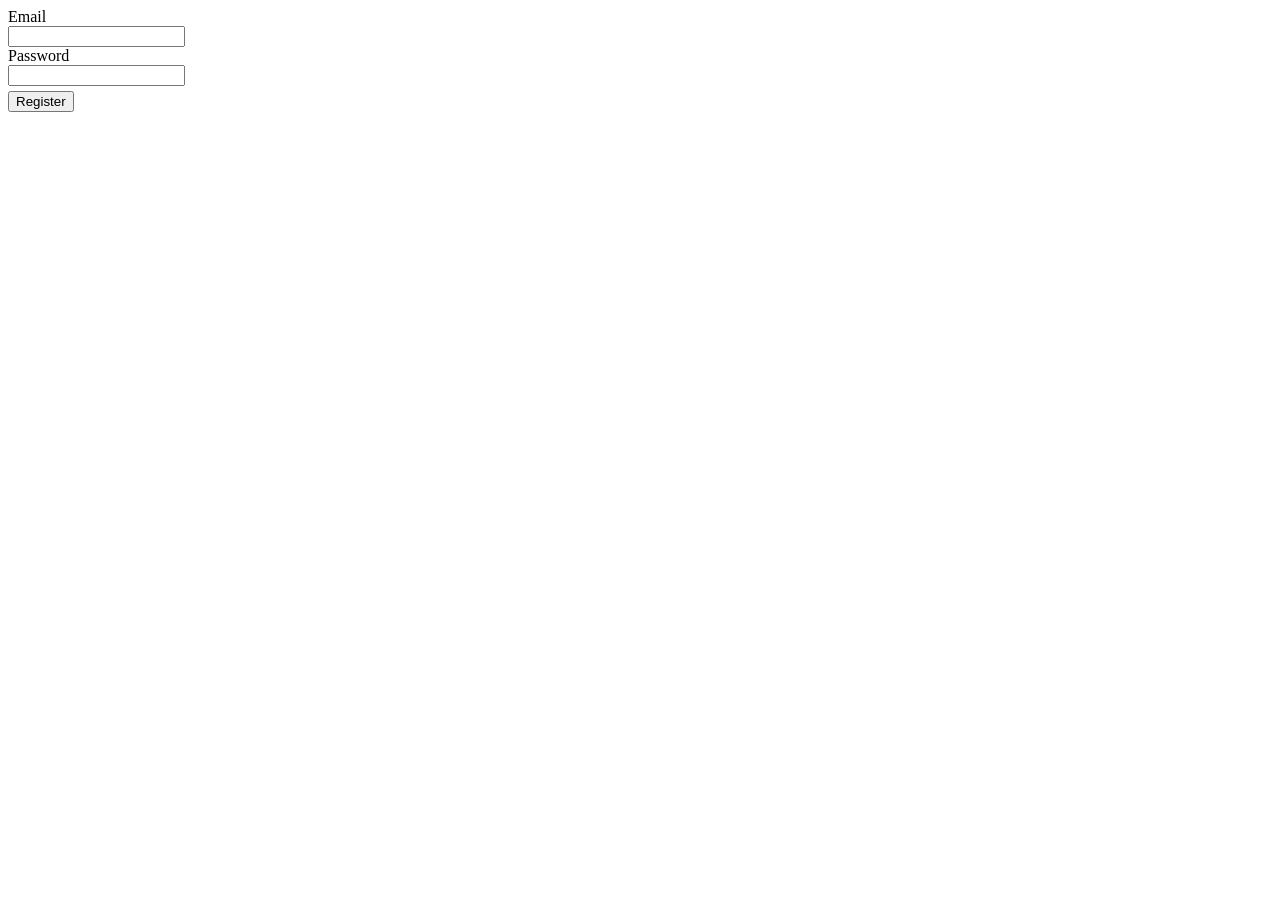
<file: exam3/index.html>
<!DOCTYPE html>
<html lang="en">
  <head>
    <meta charset="UTF-8" />
    <meta name="viewport" content="width=device-width, initial-scale=1.0" />
    <link rel="stylesheet" href="./style.css" />
    <title>Document</title>
  </head>
  <body>
    <form action="POST">
      <label for="email">Email</label>
      <input type="email" id="email" />
      <label for="password">Password</label>
      <input type="password" id="password" />
      <button type="submit" id="btn">Register</button>
    </form>
    <script src="./script.js"></script>
  </body>
</html>
</file>
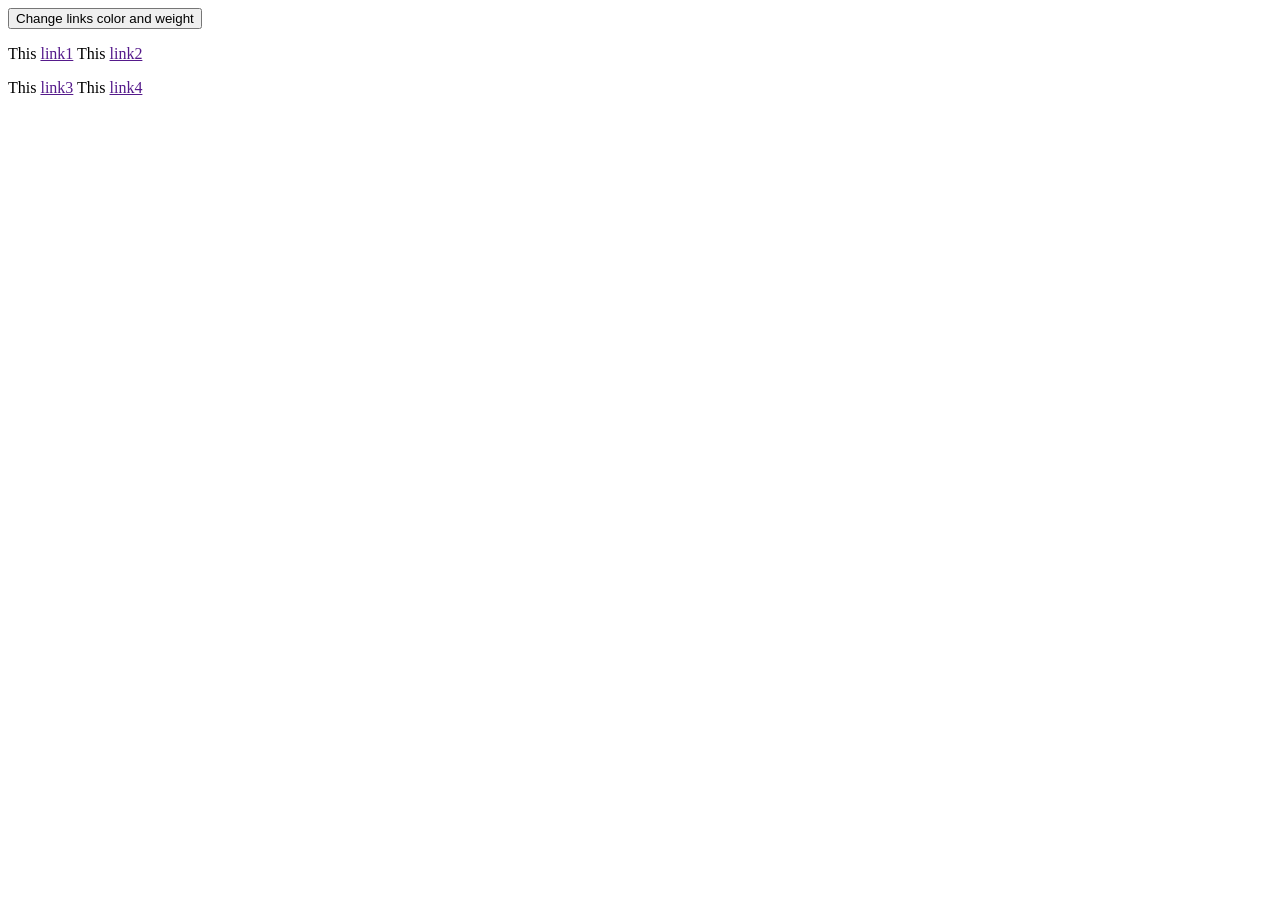
<file: 12/practice/index.html>
<!DOCTYPE html>
<html lang="en">
  <head>
    <meta charset="UTF-8" />
    <meta name="viewport" content="width=device-width, initial-scale=1.0" />
    <title>Document</title>
  </head>
  <body>
    <button>Change links color and weight</button>
    <div id="divId"></div>

    <script src="./script.js"></script>
  </body>
</html>
</file>
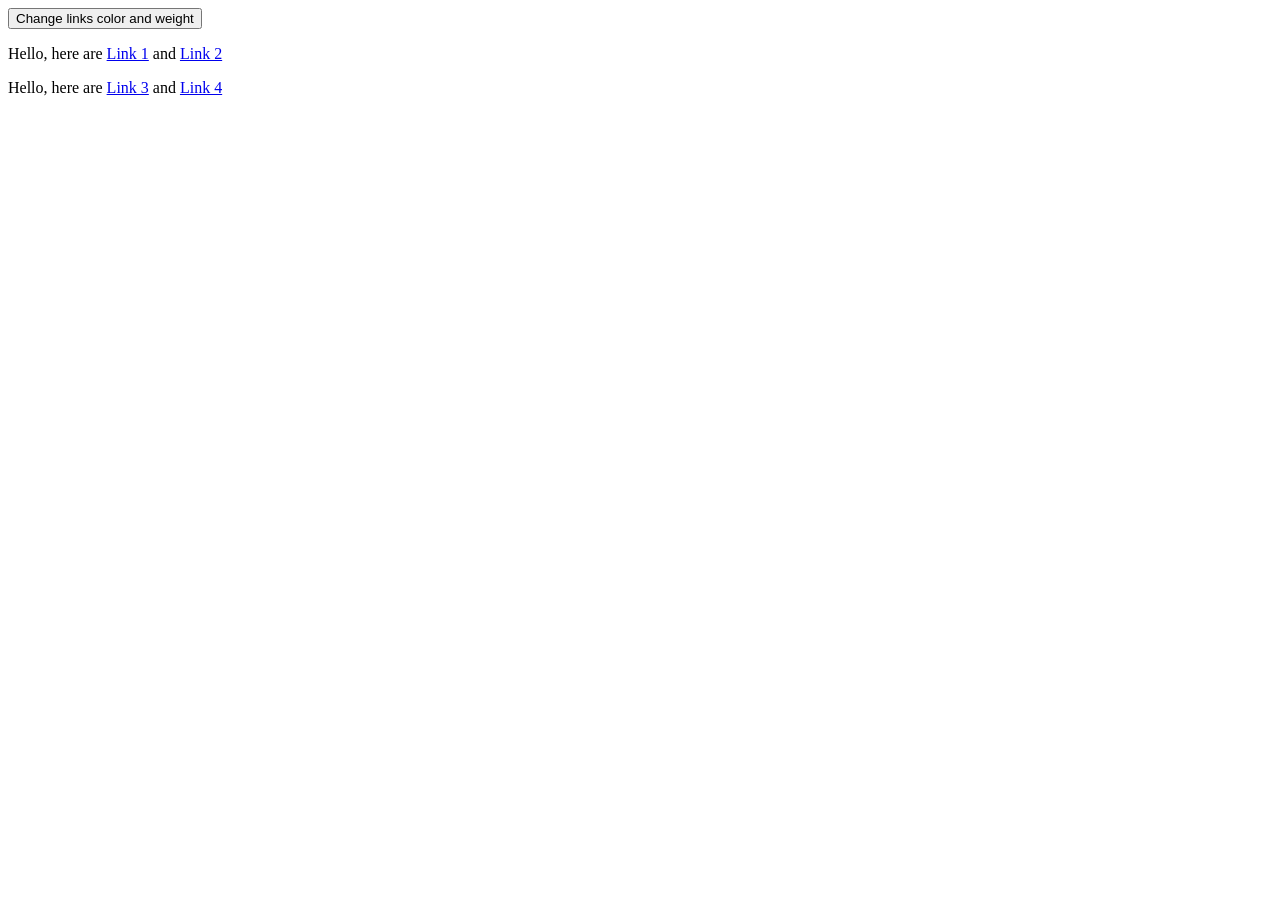
<file: 14/Lesson Practice/index.html>
<!DOCTYPE html>
<html lang="en">
  <head>
    <meta charset="UTF-8" />
    <link rel="stylesheet" href="./style.css" />
    <title>DOM</title>
  </head>
  <body>
    <button>Change links color and weight</button>
    <div id="container"></div>

    <script src="script.js"></script>
  </body>
</html>
</file>
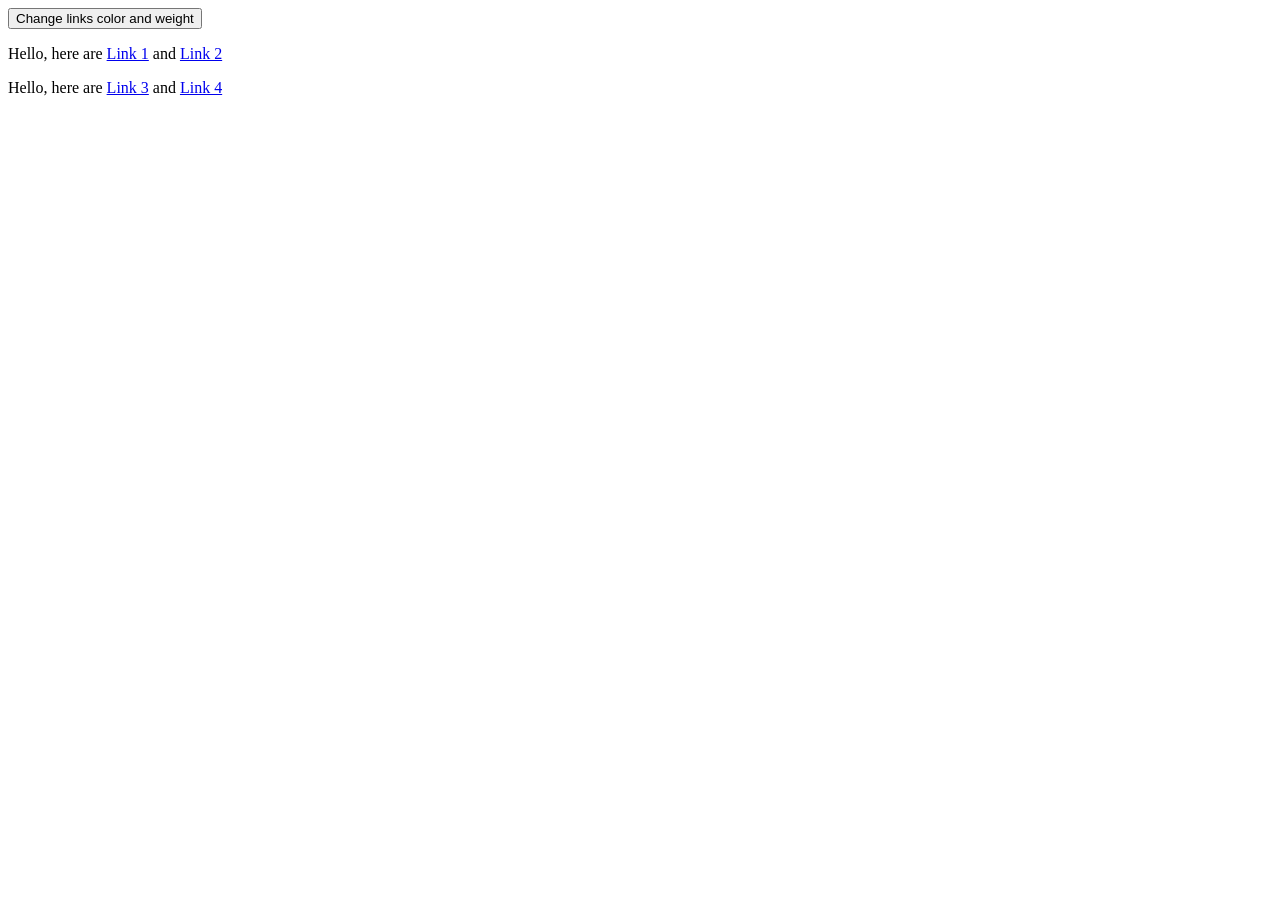
<file: 16/Lesson Practice/index.html>
<!DOCTYPE html>
<html lang="en">
<head>
    <meta charset="UTF-8">
    <title>DOM and Events</title>
    <style>
        .changed {
            font-weight: bold;
            color: red;
        }
    </style>
</head>
<body>
    <button>Change links color and weight</button>
    <div id="container"></div>

    <script src="script.js"></script>
</body>
</html>
</file>
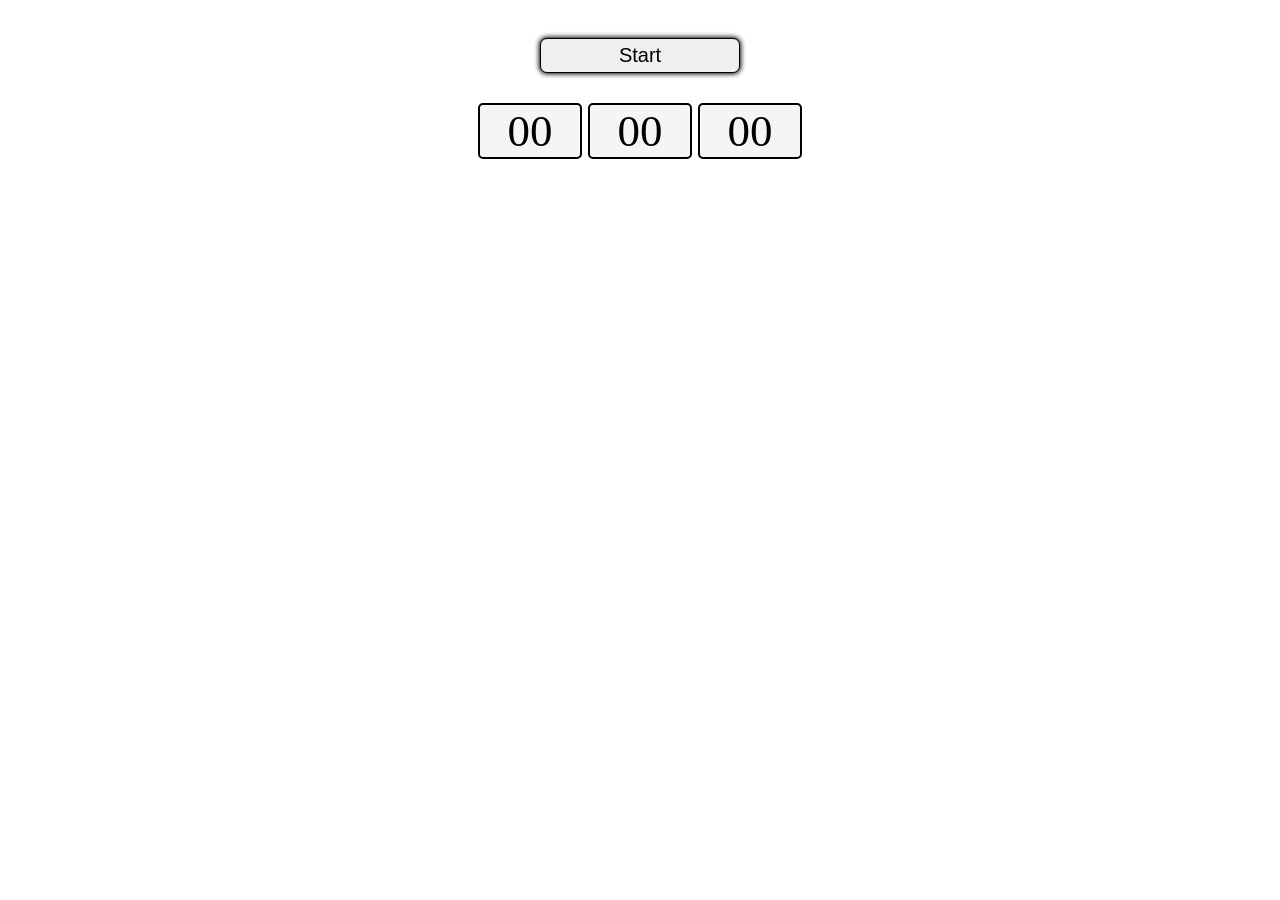
<file: 26 Stopwatch_homework/Homework 18/index.html>
<!DOCTYPE html>
<html lang="en">
<head>
    <meta charset="UTF-8">
    <title>Stop-watch</title>
    <link rel="stylesheet" href="styles.css">
</head>
<body>
    <div class="buttons">
        <button id="main-button">Start</button>
    </div>

    <div class="stop-watch" data-state="initial">
        <div class="minutes">
            00
        </div>

        <div class="seconds">
            00
        </div>

        <div class="milliseconds">
            00
        </div>
    </div>

    <div class="marks"></div>

    <script src="main.js"></script>
</body>
</html>
</file>
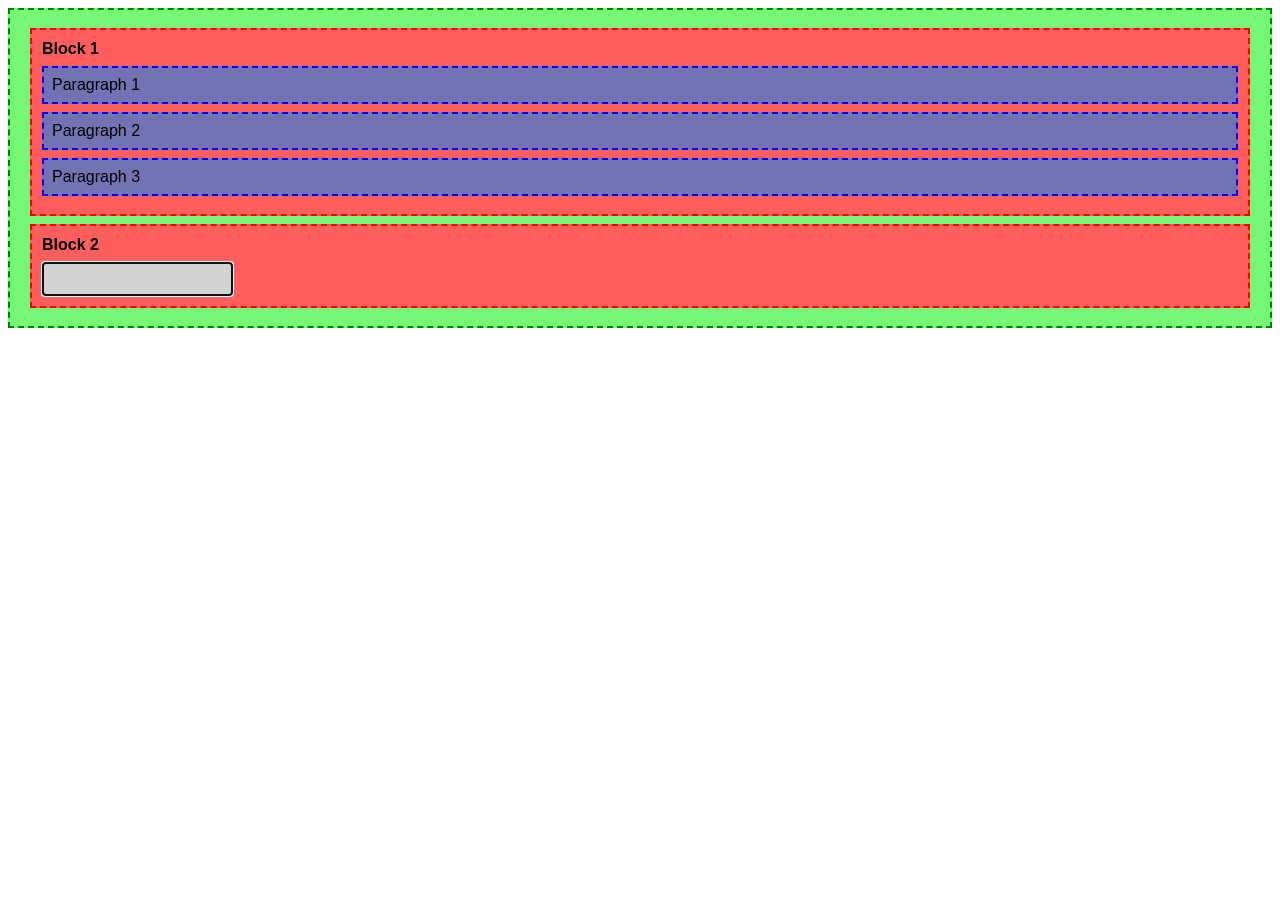
<file: 12/Examples/DOM/index.html>
<!DOCTYPE html>
<html lang="en">
<head>
    <meta charset="UTF-8">
    <title>DOM</title>
    <link href="styles.css" rel="stylesheet">
</head>
<body>
    <div class="page-content">
        <div class="block" id="red">
            Block 1

            <p class="blue">
                Paragraph 1
            </p>
            <p class="blue">
                Paragraph 2
            </p>
            <p class="blue">
                Paragraph 3
            </p>
        </div>

        <div class="block">
            Block 2

            <input type="text" autofocus>
        </div>
    </div>
</body>
</html>
</file>
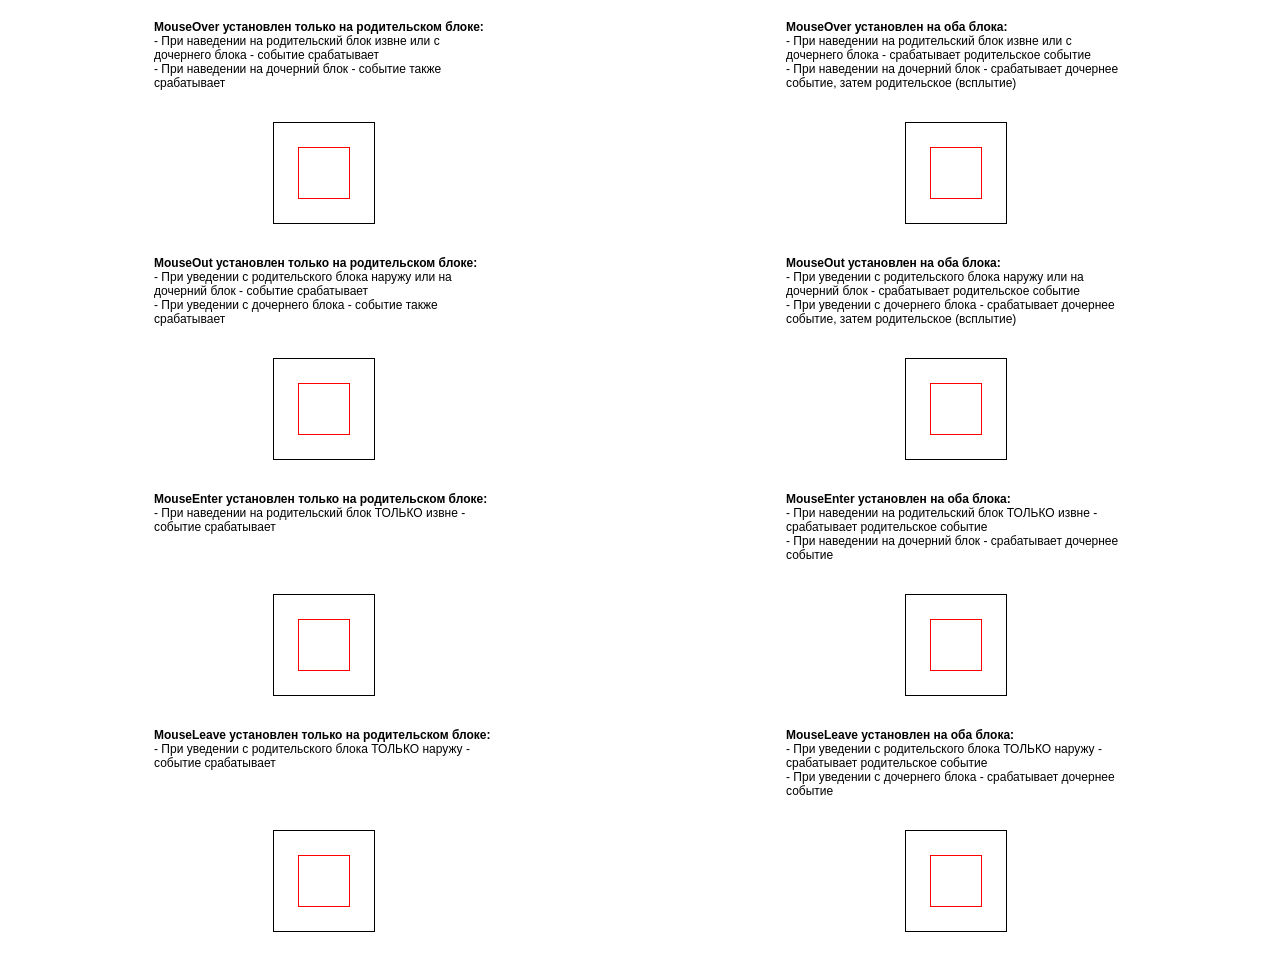
<file: 14/Examples/Mouse Events/index.html>
<!DOCTYPE html>
<html lang="en">
<head>
    <meta charset="UTF-8">
    <title>Mouse Events</title>
    <link rel="stylesheet" href="styles.css">
</head>
<body>
    <div class="page-content">
        <div class="page-content__column">
            <p class="explanation">
                <strong>MouseOver установлен только на родительском блоке:</strong><br>
                - При наведении на родительский блок извне или с дочернего блока - событие срабатывает<br>
                - При наведении на дочерний блок - событие также срабатывает
            </p>
            <div class="container mouseover">
                <div class="container__child"></div>
            </div>

            <p class="explanation">
                <strong>MouseOut установлен только на родительском блоке:</strong><br>
                - При уведении с родительского блока наружу или на дочерний блок - событие срабатывает<br>
                - При уведении с дочернего блока - событие также срабатывает
            </p>
            <div class="container mouseout">
                <div class="container__child"></div>
            </div>

            <p class="explanation">
                <strong>MouseEnter установлен только на родительском блоке:</strong><br>
                - При наведении на родительский блок ТОЛЬКО извне - событие срабатывает
            </p>
            <div class="container mouseenter">
                <div class="container__child"></div>
            </div>

            <p class="explanation">
                <strong>MouseLeave установлен только на родительском блоке:</strong><br>
                - При уведении с родительского блока ТОЛЬКО наружу - событие срабатывает<br>
            </p>
            <div class="container mouseleave">
                <div class="container__child"></div>
            </div>
        </div>

        <div class="page-content__column">
            <p class="explanation">
                <strong>MouseOver установлен на оба блока:</strong><br>
                - При наведении на родительский блок извне или с дочернего блока - срабатывает родительское событие<br>
                - При наведении на дочерний блок - срабатывает дочернее событие, затем родительское (всплытие)
            </p>
            <div class="container mouseover">
                <div class="container__child mouseover__child"></div>
            </div>

            <p class="explanation">
                <strong>MouseOut установлен на оба блока:</strong><br>
                - При уведении с родительского блока наружу или на дочерний блок - срабатывает родительское событие<br>
                - При уведении с дочернего блока - срабатывает дочернее событие, затем родительское (всплытие)
            </p>
            <div class="container mouseout">
                <div class="container__child mouseout__child"></div>
            </div>

            <p class="explanation">
                <strong>MouseEnter установлен на оба блока:</strong><br>
                - При наведении на родительский блок ТОЛЬКО извне - срабатывает родительское событие<br>
                - При наведении на дочерний блок - срабатывает дочернее событие
            </p>
            <div class="container mouseenter">
                <div class="container__child mouseenter__child"></div>
            </div>

            <p class="explanation">
                <strong>MouseLeave установлен на оба блока:</strong><br>
                - При уведении с родительского блока ТОЛЬКО наружу - срабатывает родительское событие<br>
                - При уведении с дочернего блока - срабатывает дочернее событие
            </p>
            <div class="container mouseleave">
                <div class="container__child mouseleave__child"></div>
            </div>
        </div>
    </div>

    <script src="script.js"></script>
</body>
</html>
</file>
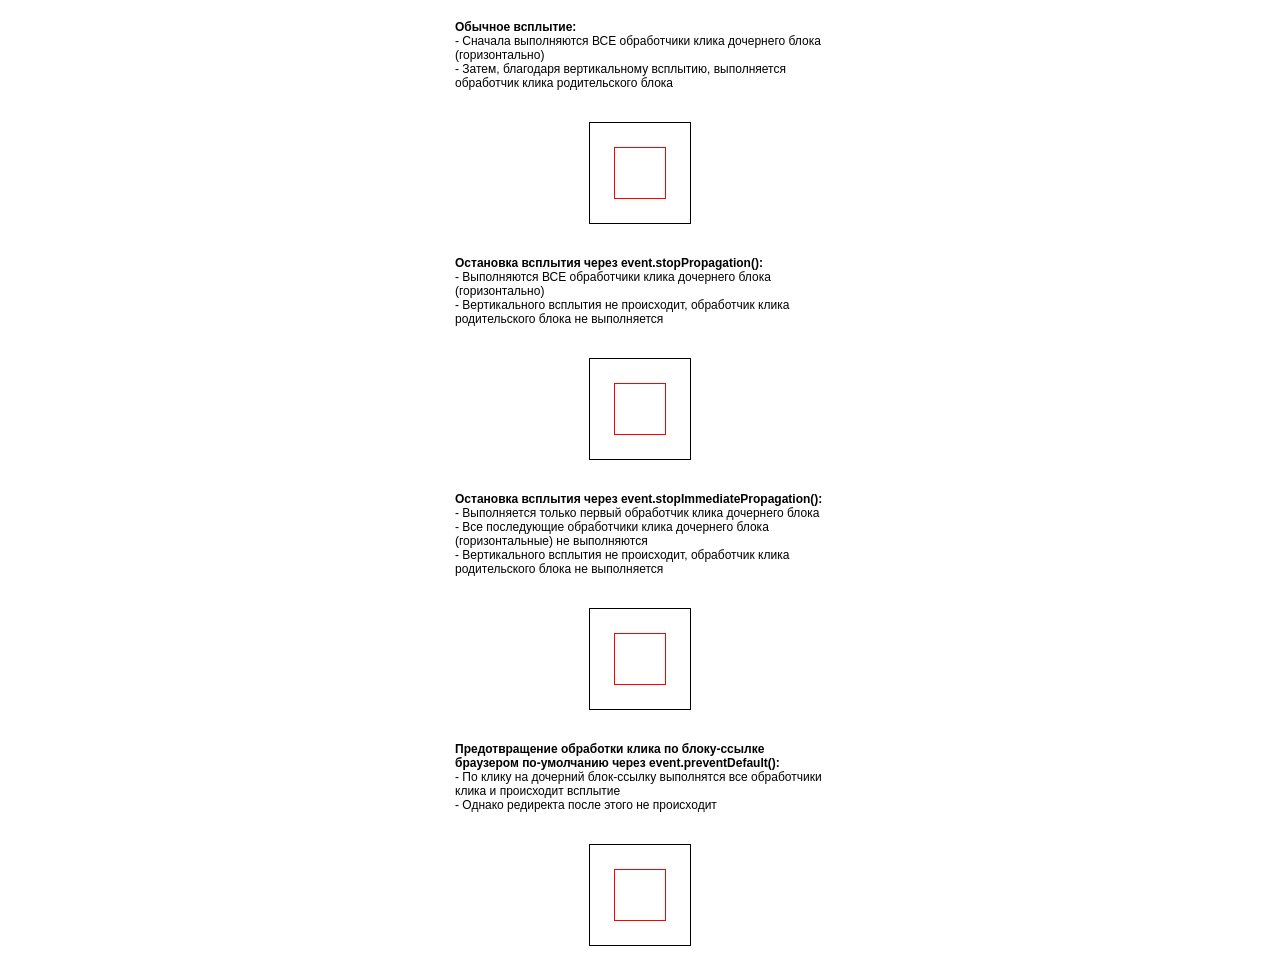
<file: 14/Examples/Prevent Bubbling/index.html>
<!DOCTYPE html>
<html lang="en">
<head>
    <meta charset="UTF-8">
    <title>Prevent Bubbling</title>
    <link rel="stylesheet" href="styles.css">
</head>
<body>
    <div class="page-content">
        <p class="explanation">
            <strong>Обычное всплытие:</strong><br>
            - Сначала выполняются ВСЕ обработчики клика дочернего блока (горизонтально)<br>
            - Затем, благодаря вертикальному всплытию, выполняется обработчик клика родительского блока
        </p>
        <div class="container">
            <div class="container__child"></div>
        </div>

        <p class="explanation">
            <strong>Остановка всплытия через event.stopPropagation():</strong><br>
            - Выполняются ВСЕ обработчики клика дочернего блока (горизонтально)<br>
            - Вертикального всплытия не происходит, обработчик клика родительского блока не выполняется
        </p>
        <div class="container">
            <div class="container__child"></div>
        </div>

        <p class="explanation">
            <strong>Остановка всплытия через event.stopImmediatePropagation():</strong><br>
            - Выполняется только первый обработчик клика дочернего блока<br>
            - Все последующие обработчики клика дочернего блока (горизонтальные) не выполняются<br>
            - Вертикального всплытия не происходит, обработчик клика родительского блока не выполняется
        </p>
        <div class="container">
            <div class="container__child"></div>
        </div>

        <p class="explanation">
            <strong>Предотвращение обработки клика по блоку-ссылке браузером по-умолчанию через event.preventDefault():</strong><br>
            - По клику на дочерний блок-ссылку выполнятся все обработчики клика и происходит всплытие<br>
            - Однако редиректа после этого не происходит
        </p>
        <div class="container">
            <a class="container__child" href="https://google.com"></a>
        </div>
    </div>

    <script src="script.js"></script>
</body>
</html>
</file>
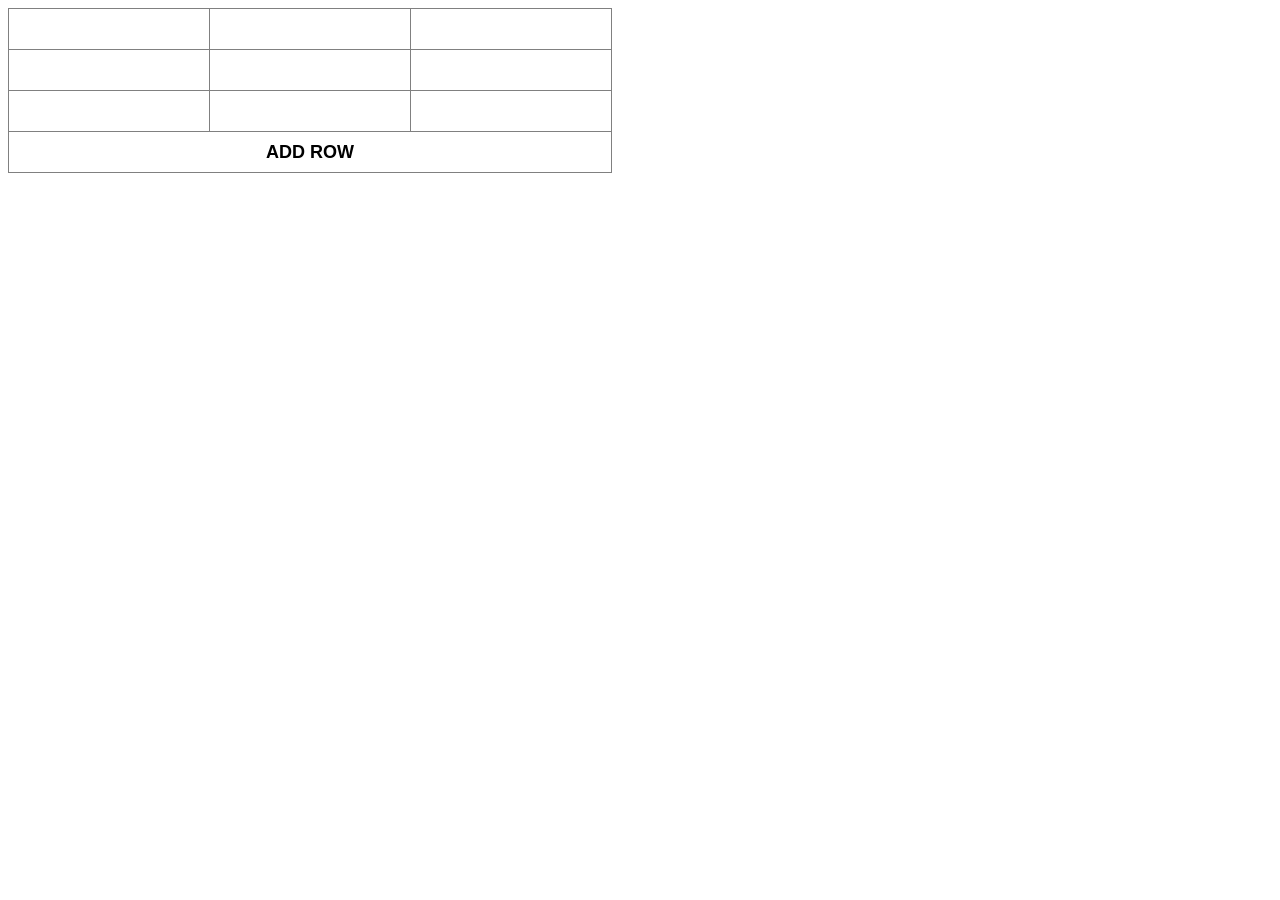
<file: 16/Homework 13/Table/index.html>
<!DOCTYPE html>
<html lang="en">
<head>
    <meta charset="UTF-8">
    <title>Dynamic Table</title>
    <link rel="stylesheet" href="styles.css">
</head>
<body>
    <table border="1">
        <tr>
            <td></td>
            <td></td>
            <td></td>
        </tr>
        <tr>
            <td></td>
            <td></td>
            <td></td>
        </tr>
        <tr>
            <td></td>
            <td></td>
            <td></td>
        </tr>
        <tr>
            <td id="addRow" colspan="3">ADD ROW</td>
        </tr>
    </table>

    <script src="main.js"></script>
</body>
</html>
</file>
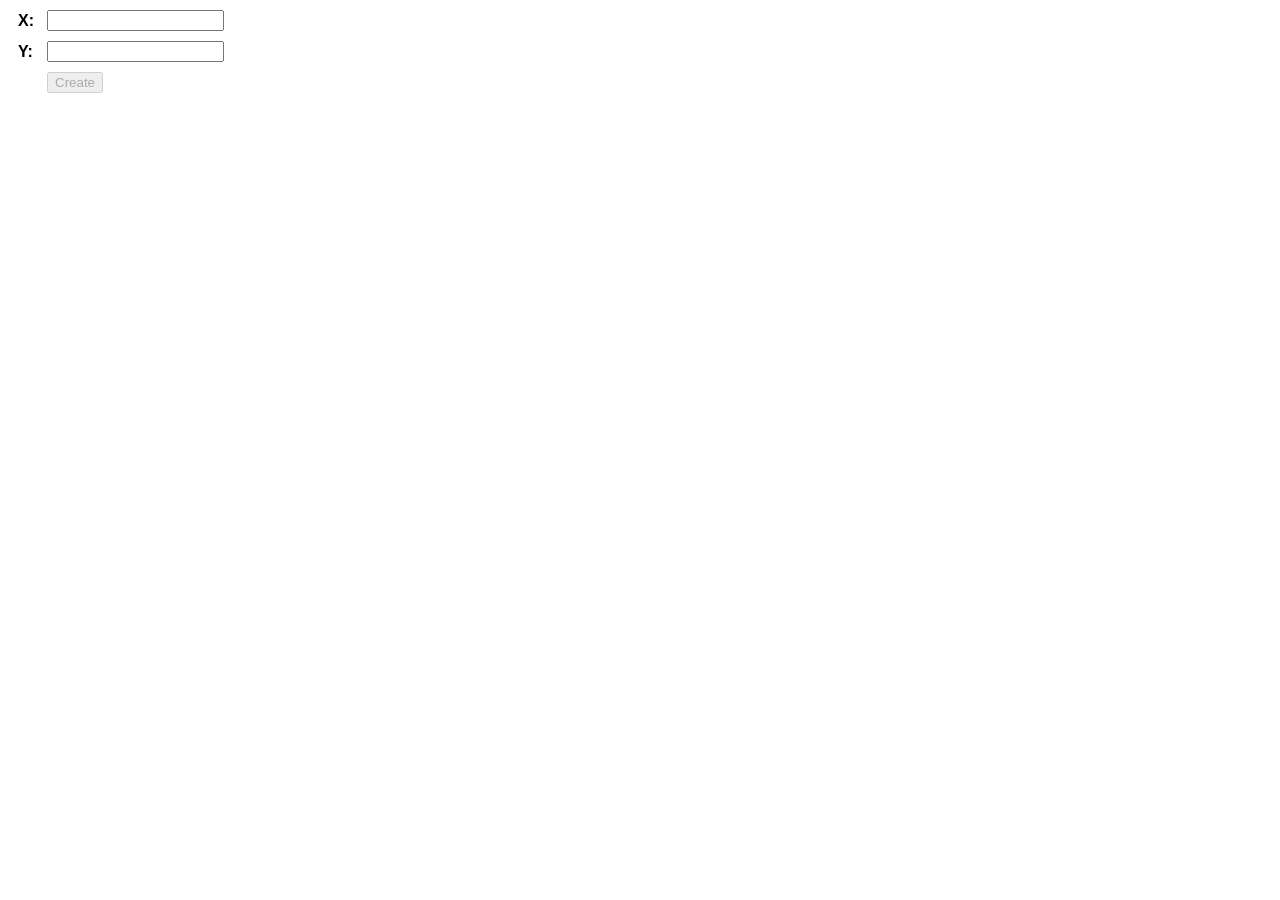
<file: 19 GitHub/Homework 14/Chess/index.html>
<!DOCTYPE html>
<html lang="en">
<head>
    <meta charset="UTF-8">
    <title>Chess</title>
    <link rel="stylesheet" href="styles.css">
</head>
<body>
    <form>
        <div class="form-group">
            <label for="x">X: </label>
            <input type="text" id="x">
        </div>

        <div class="form-group">
            <label for="y">Y: </label>
            <input type="text" id="y">
        </div>

        <div class="form-group">
            <button type="button" disabled>Create</button>
        </div>
    </form>

    <script src="main.js"></script>
</body>
</html>
</file>
<file: exam3/style.css>
label {
    display: block;
}

button {
    display: block;
    margin-top: 5px;
}

.error {
    border-color: red;
}

.divError {
    color: red;
}
</file>
<file: 14/Lesson Practice/style.css>
.firstLink {
    color: red;
    font-weight: bold;
}
</file>
<file: 26 Stopwatch_homework/Homework 18/styles.css>
body {
    min-width: 500px;
}

.buttons {
    position: relative;
    width: 480px;
    height: 95px;
    margin: 0 auto;
    text-align: center;
}

button {
    width: 200px;
    height: 35px;
    margin: 30px 20px;
    border: 1px solid black;
    border-radius: 7px;
    box-shadow: 0 0 5px 1px black;
    font-size: 20px;
    cursor: pointer;
}

#save-button {
    position: absolute;
    top: 200px;
    left: 120px;
}

#reset-button {
    position: absolute;
    top: 149px;
    left: 120px;
}

.stop-watch {
    display: flex;
    justify-content: space-around;
    width: 330px;
    margin: 0 auto;
}

.stop-watch div {
    width: 100px;
    border: 2px solid black;
    border-radius: 5px;
    background-color: rgb(245, 245, 245);
    text-align: center;
    font-size: 45px;
}

.marks {
    width: 140px;
    margin: 140px auto 40px;
    text-align: center;
    font: 20px sans-serif;
}
</file>
<file: 12/Examples/DOM/styles.css>
* {
    font-family: sans-serif;
    font-weight: bold;
}

.page-content {
    border: dashed green 2px;
    padding: 10px 20px;
    background: #76f676;
}

div {
    border: dashed red 2px;
    padding: 10px;
    margin: 8px 0;
    background: #ff5e5e;
}

p {
    border: dashed blue 2px;
    padding: 8px;
    margin: 8px 0;
    background: #7373b4;
    font-weight: normal;
}

input {
    margin-top: 8px;
    display: block;
    background: lightgrey;
    border: solid black 1px;
    height: 24px;
    padding: 4px 8px;
}
</file>
<file: 14/Examples/Mouse Events/styles.css>
.page-content {
    display: flex;
    justify-content: space-around;
}

.page-content__column {
    display: flex;
    flex-direction: column;
    align-items: center;
}

.explanation {
    font: 12px sans-serif;
    width: 340px;
    height: 70px;
}

.container {
    width: 100px;
    height: 100px;
    margin: 20px;
    border: solid black 1px;
    position: relative;
}

.container__child {
    width: 50px;
    height: 50px;
    border: solid red 1px;
    position: absolute;
    top: 50%;
    left: 50%;
    transform: translate(-50%, -50%);
}
</file>
<file: 14/Examples/Prevent Bubbling/styles.css>
.page-content {
    display: flex;
    flex-direction: column;
    align-items: center;
}

.explanation {
    font: 12px sans-serif;
    width: 370px;
}

.container {
    width: 100px;
    height: 100px;
    margin: 20px;
    border: solid black 1px;
    position: relative;
}

.container__child {
    width: 50px;
    height: 50px;
    border: solid red 1px;
    position: absolute;
    top: 50%;
    left: 50%;
    transform: translate(-50%, -50%);
}
</file>
<file: 16/Homework 13/Table/styles.css>
table {
    border-collapse: collapse;
    font-family: sans-serif;
}

td {
    height: 30px;
    max-width: 180px;
    padding: 5px 10px;
    cursor: pointer;
    width: 180px;
    overflow: hidden;
    text-overflow: ellipsis;
    white-space: nowrap;
}

#addRow {
    text-align: center;
    font-size: 18px;
    font-weight: bold;
}

input {
    width: 95%;
    display: block;
    margin: 0 auto;
}
</file>
<file: 19 GitHub/Homework 14/Chess/styles.css>
* {
    box-sizing: border-box;
}

.form-group {
    margin: 10px;
}

label {
    width: 25px;
    display: inline-block;
    font: bold 16px sans-serif;
    vertical-align: middle;
}

button {
    margin-left: 29px;
}

table, tr, td {
    border: solid black 1px;
}

table {
    margin-left: 39px;
    background: white;
}

td {
    width: 30px;
    height: 30px;
}

.black {
    background: black;
}

.white {
    background: white;
}
</file>
